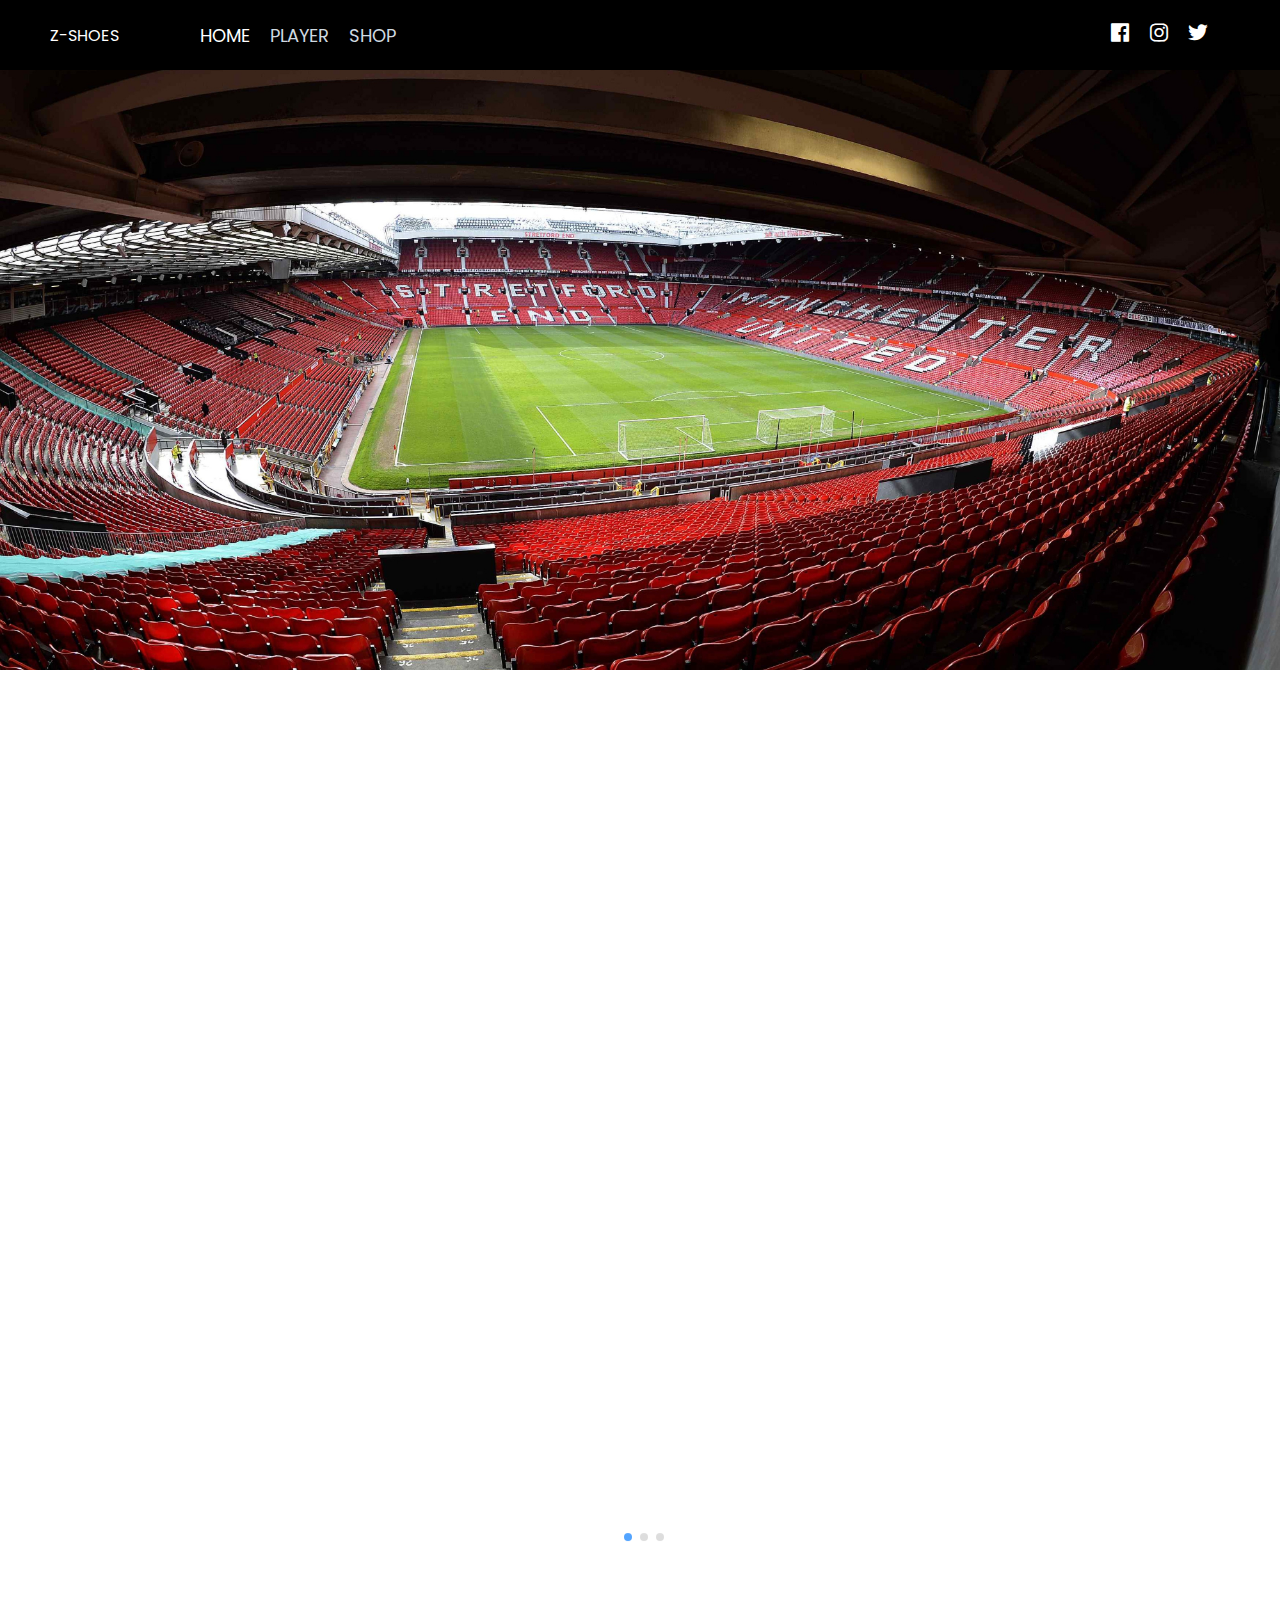
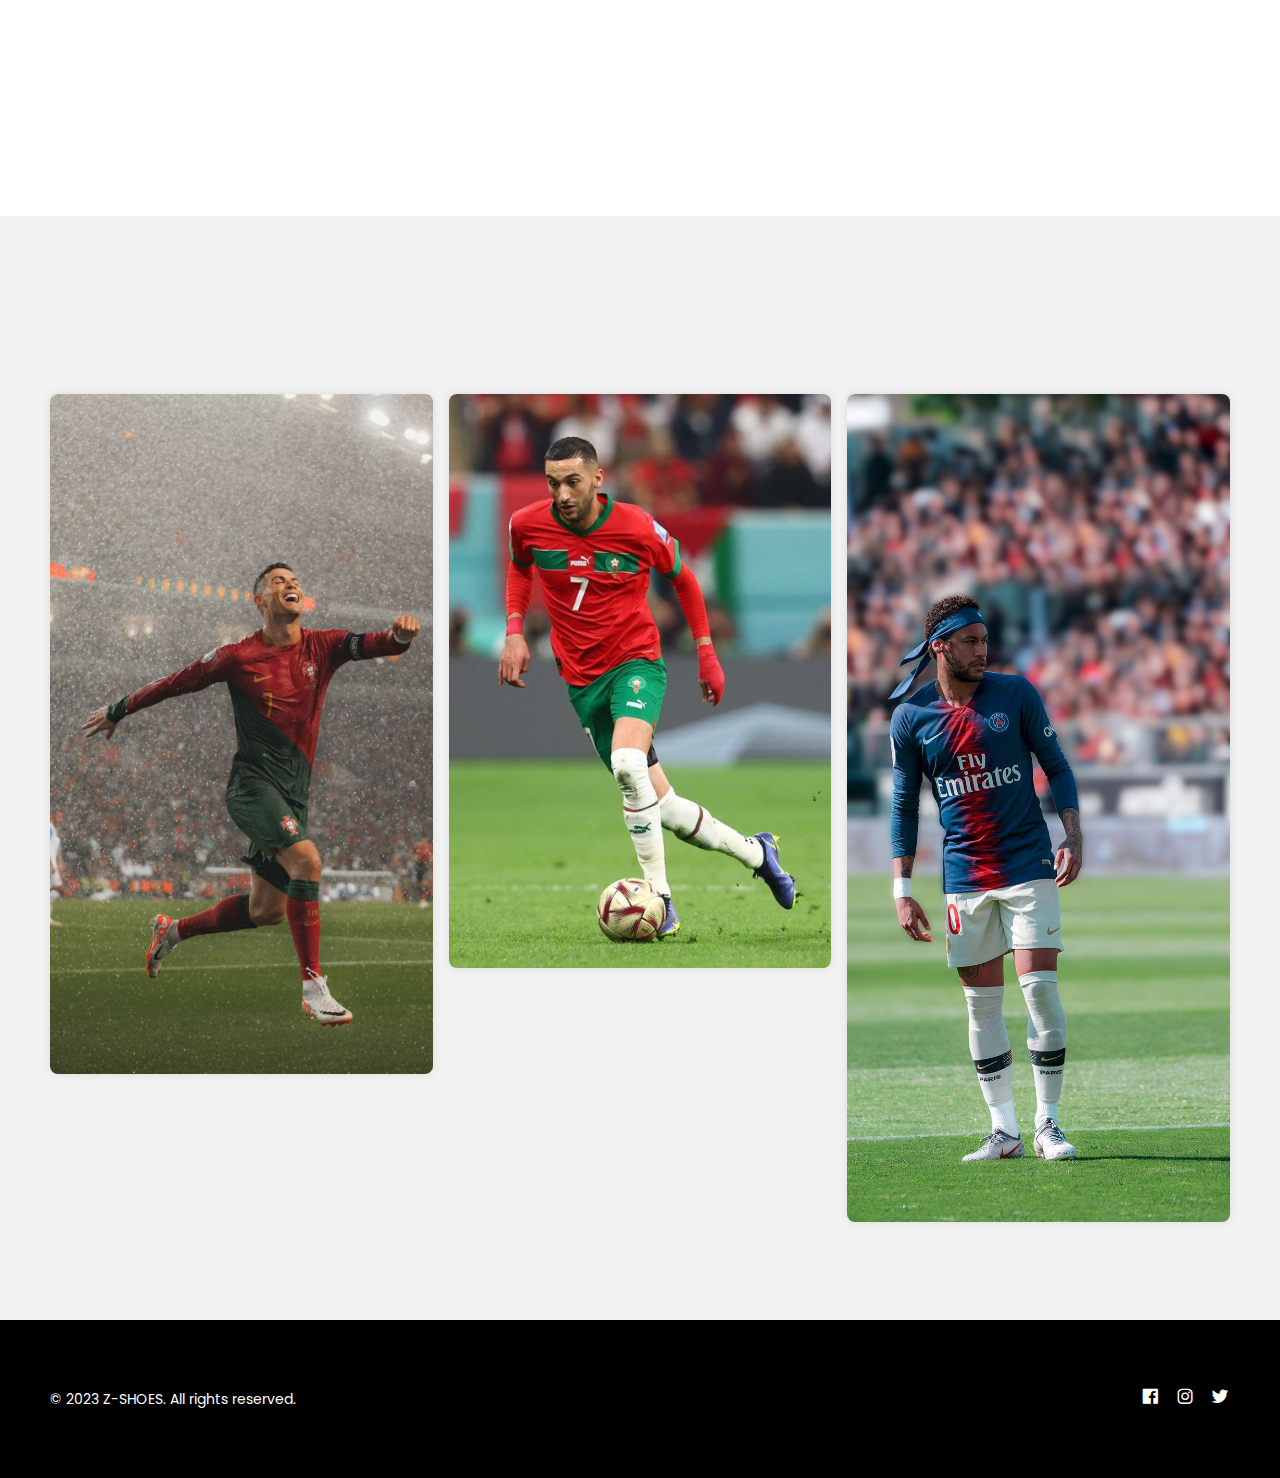
<file: index.html>
<!DOCTYPE html>
<html lang="en">

<head>
    <meta charset="UTF-8">
    <meta http-equiv="X-UA-Compatible" content="IE=edge">
    <meta name="viewport" content="width=device-width, initial-scale=1.0">
    <link rel="stylesheet" href="./css/styles.css">
    <link rel="icon" href="/favicon.ico" type="image/x-icon">
    <meta name="viewport" content="width=device-width, initial-scale=1.0">

    <link href='https://unpkg.com/boxicons@2.1.4/css/boxicons.min.css' rel='stylesheet'>
    <link rel="stylesheet" href="./css/swiper-bundle.min.css">
    <title>Z-SHOES</title>
</head>
<style>
    /* Add styles for the cover image */
    .cover-image {
        height: 600px; /* Adjust the height as needed */
        background-image: url('/images/WALLPAPER.jpg'); /* Set the path to your cover image */
        background-size: cover;
        background-position: center;
    }
</style>
<body > 
    <header>
        <div class="header-left">
            <div class="logo">
                <a href="#">Z-SHOES</a>
            </div>
            <nav>
                
                <ul>
                    <li>
                        <a href="#" class="active">HOME</a>
                    </li>
                    <li>
                        <a href="#PLAYER">PLAYER</a>
                    </li>
                    
                    <li>
                        <a href="./shoping.html">SHOP</a>
                    </li>
                    
                </ul>
                
            </nav>
        </div>
        <div class="header-right">
            <div class="social-icons">
                <a href="https://www.facebook.com"><i class='bx bxl-facebook-square' style='color:#ffffff'></i></a>
                <a href="https://www.instagram.com"><i class='bx bxl-instagram' style='color:#ffffff'></i></a>
                <a href="https://www.twitter.com"><i class='bx bxl-twitter' style='color:#ffffff'></i></a>
            </div>
            <div class="hamburger">
                <div></div>
                <div></div>
                <div></div>
            </div>
        </div>
    </header>

    <div class="cover-image">
        <!-- You can set the background image in your CSS -->
    </div>

       
    <section class="home__container mobile-container">

        <section class="home">
            <div class="home__container container">
                <div class="home__data">
                    <div class="home__content">
                        <div class="home__stars">
                            <i class='bx bxs-star' style='color:#fbff00'></i>
                            <i class='bx bxs-star' style='color:#fbff00'></i>
                            <i class='bx bxs-star' style='color:#fbff00'></i>
                            <i class='bx bxs-star' style='color:#fbff00'></i>
                            <i class='bx bxs-star-half' style='color:#fbff00'></i>
                        </div>

                        <h1 class="home__title">
                            Welcome to your <br>
                            dream shop <br>
                            
                        </h1>

                        <h3 class="home__price"></h3>
                    </div>

                    <a href="/shoping.html" class="home__button">
                        ADD TO CART
                        <i class='bx bx-chevron-right'></i>
                    </a>
                </div>

                <div class="home__images">
                    <div class="home__swiper swiper"  >
                        <div class="swiper-wrapper">
                            <article class="home__article swiper-slide">
                                <img src="./images/bluenike.png" alt="image" class="home__img">
                            </article>

                            <article class="home__article swiper-slide">
                                <img src="./images/rednike.png" alt="image" class="home__img">
                            </article>

                            <article class="home__article swiper-slide">
                                <img src="./images/orangenike.png" alt="image" class="home__img">
                            </article>
                        </div>
                    </div>

                    <div class="swiper-pagination"></div>
                </div>

                <div class="home__info">
                    <img src="./images/LOGO2.png" alt="image" class="home__info-img">

                    <div class="home__info-content">
                        <p class="home__info-description">
                            Lorem ipsum dolor sit amet, consectetur adipiscing elit,
                            sed do eiusmod tempor incididunt ut labore et dolore magna aliqua.
                            Ut enim ad minim veniam, quis nostrud exercitation ullamco laboris nisi
                            ut aliquip ex ea commodo consequat. Duis aute irure dolor in reprehenderit
                            in voluptate velit esse cillum dolore eu fugiat nulla pariatur. Excepteur sint
                            occaecat cupidatat non proident, sunt in culpa qui officia deserunt
                            mollit anim id est laborum.
                        </p>

                        
                    </div>
                </div>
            </div>
        </section>
    </section>

        <section id="PLAYER"  class="players">
            <div class="players__container container">
                <h2 class="players__title">Meet Our Star Players</h2>
                <div class="players__gallery">
                    <img src="/images/Cristiano Ronaldo.jpeg" alt="Player 1" class="players__img">
                    <img src="/images/ziyech.jpeg" alt="Player 2" class="players__img">
                    <img src="/images/Neymar.jpeg" alt="Player 3" class="players__img">
                </div>
            </div>
        </section>
        
    </main>

    <footer>
        <div class="footer__container container">
            <div class="copyright">
                <p>&copy; 2023 Z-SHOES. All rights reserved.</p>
            </div>
            <div class="social-icons-footer">
                <a href="https://www.facebook.com"><i class='bx bxl-facebook-square' style='color:#ffffff'></i></a>
                <a href="https://www.instagram.com"><i class='bx bxl-instagram' style='color:#ffffff'></i></a>
                <a href="https://www.twitter.com"><i class='bx bxl-twitter' style='color:#ffffff'></i></a>
            </div>
        </div>
    </footer>
    
    <!-- GSAP -->
    <script src="/js/gsap.min.js"></script>
    <!-- SWIPER -->
    <script src="/js/swiper-bundle.js"></script>
    <!-- MAIN -->
    <script src="/js/main.js"></script>


    <script>
        hamburger = document.querySelector(".hamburger");
        nav = document.querySelector("nav");
        hamburger.onclick = function() {
            nav.classList.toggle("active");
        }

        document.addEventListener("DOMContentLoaded", function() {
        // Add your animation code here using GSAP
        gsap.from(".home__stars", { opacity: 0, duration: 1, y: -50, stagger: 0.2 });
        gsap.from(".home__title", { opacity: 0, duration: 1, y: -50, delay: 0.5 });
        gsap.from(".home__button", { opacity: 0, duration: 1, y: 50, delay: 1 });
        gsap.from(".home__img", { opacity: 0, duration: 1, scale: 0.5, stagger: 0.2, delay: 1.5 });
        gsap.from(".players__title", { opacity: 0, duration: 1, y: -50, delay: 2 });

        // You can add more animations as needed
    });

    // Toggle navigation on hamburger click
    hamburger = document.querySelector(".hamburger");
    nav = document.querySelector("nav");
    hamburger.onclick = function() {
        nav.classList.toggle("active");
    };
    </script>
</body>

</html>
</file>
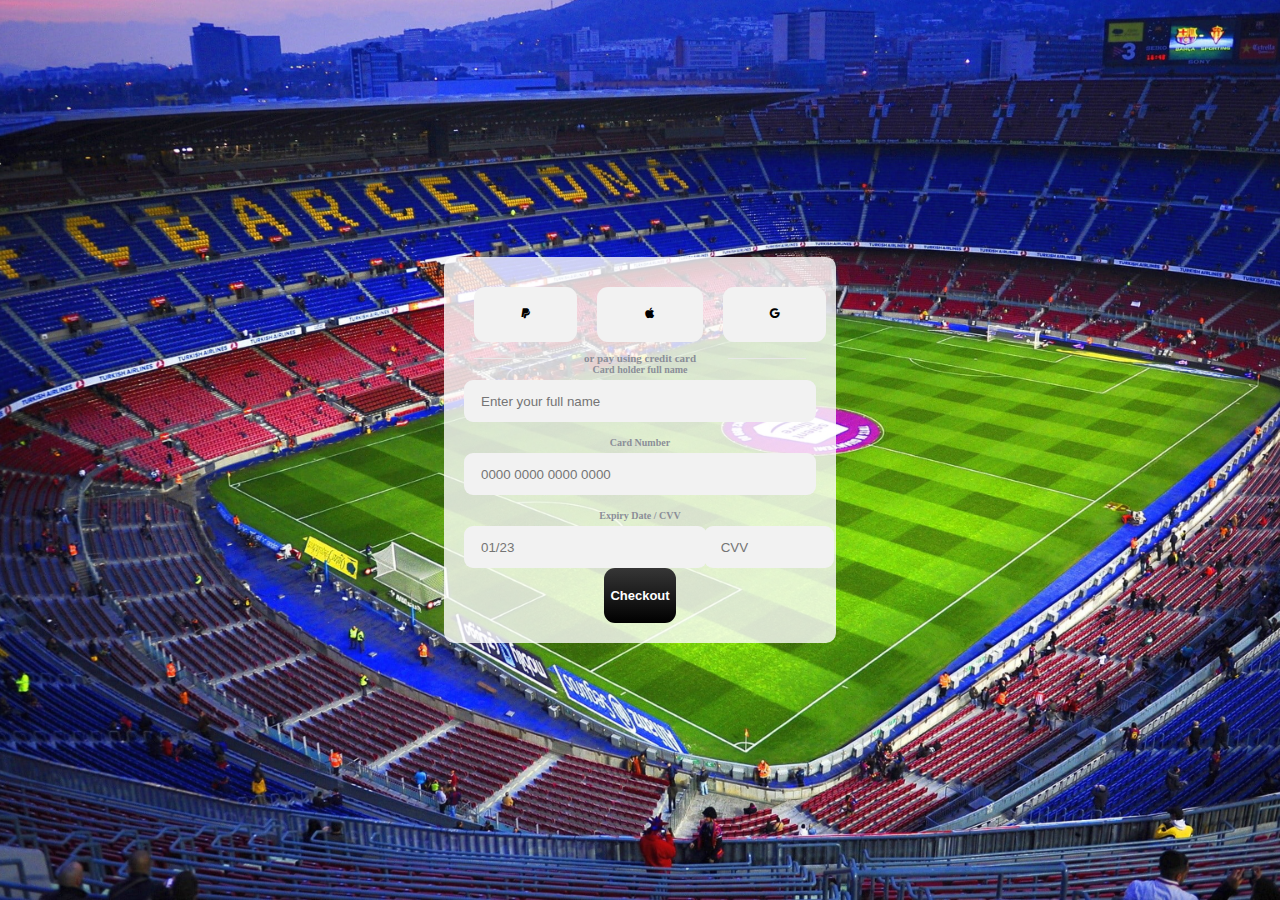
<file: pay.html>
<!DOCTYPE html>
<html lang="en">
<head>
    <meta charset="UTF-8">
    <meta name="viewport" content="width=device-width, initial-scale=1.0">
    <title>Z-SHOES</title>
    <link rel="stylesheet" href="/css/pay.css">
    <link href='https://unpkg.com/boxicons@2.1.4/css/boxicons.min.css' rel='stylesheet'>
</head>
<body>
    <div class="modal">
        <form class="form">
            <div class="payment--options">
                <button name="paypal" type="button">
                    <i class='bx bxl-paypal'></i>
                </button>
                <button name="apple-pay" type="button">
                    <i class='bx bxl-apple'></i>
                </button>
                <button name="google-pay" type="button">
                    <i class='bx bxl-google' ></i>
                </button>
            </div>
            <div class="separator">
                <hr class="line">
                <p>or pay using credit card</p>
                <hr class="line">
            </div>
            <div class="credit-card-info--form">
                <div class="input_container">
                    <label for="card_holder_name" class="input_label">Card holder full name</label>
                    <input id="card_holder_name" class="input_field" type="text" name="card_holder_name" title="Card holder name" placeholder="Enter your full name" required>
                </div>
                <div class="input_container">
                    <label for="card_number" class="input_label">Card Number</label>
                    <input id="card_number" class="input_field" type="number" name="card_number" title="Card number" placeholder="0000 0000 0000 0000" required>
                </div>
                <div class="input_container">
                    <label for="expiry_date" class="input_label">Expiry Date / CVV</label>
                    <div class="split">
                        <input id="expiry_date" class="input_field" type="text" name="expiry_date" title="Expiry Date" placeholder="01/23" required>
                        <input id="cvv" class="input_field" type="number" name="cvv" title="CVV" placeholder="CVV" required>
                    </div>
                </div>
            </div>
            <button class="purchase--btn">Checkout</button>
        </form>
    </div>
</body>
</html>
</file>
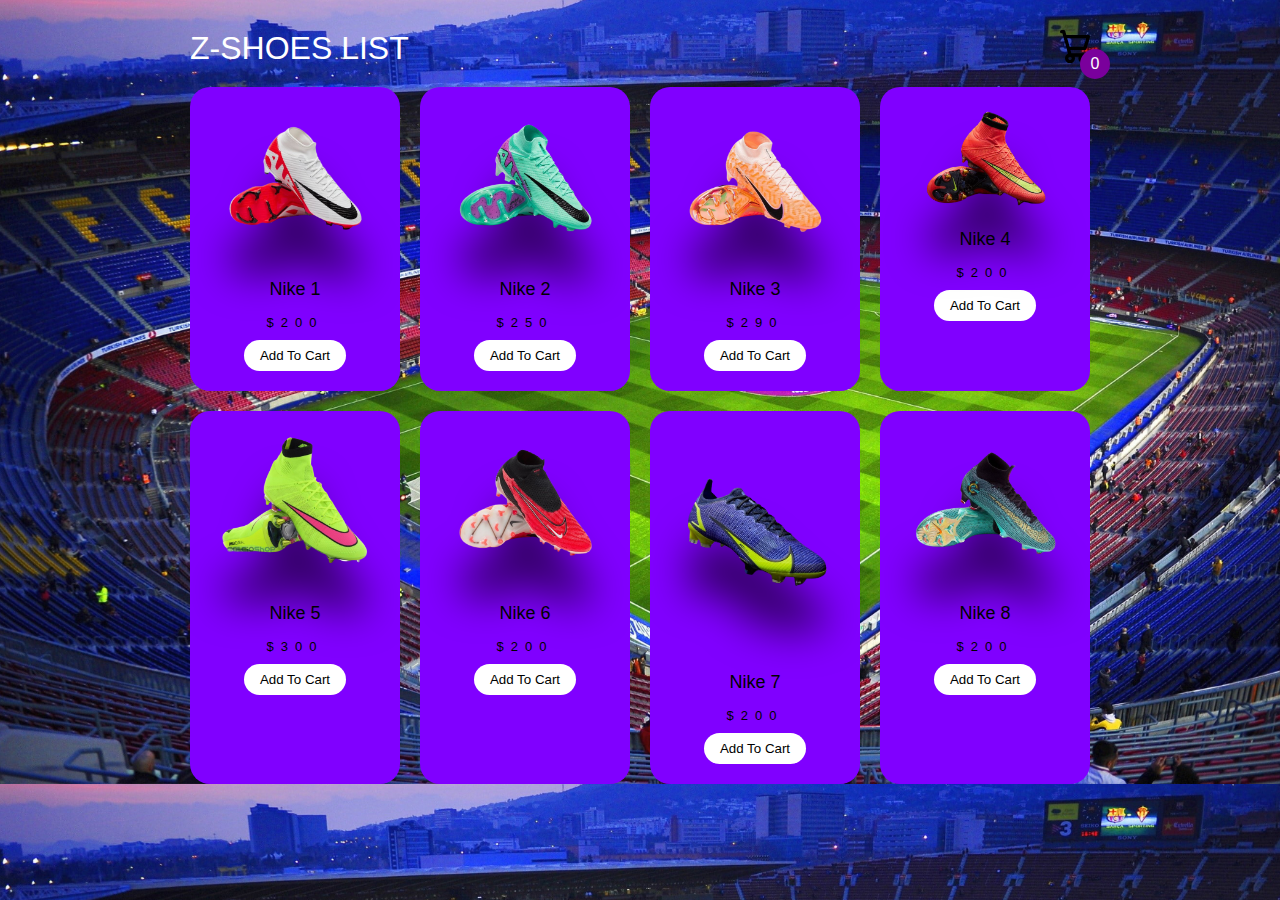
<file: shoping.html>
<!DOCTYPE html>
<html lang="en">
<head>
    <meta charset="UTF-8">
    <meta name="viewport" content="width=device-width, initial-scale=1.0">
    <title>Z-SHOES</title>
    <link rel="stylesheet" href="/css/shoping.css">
</head>
<body class="">
    
    <div class="container">
        <header>
            <div class="title">Z-SHOES LIST</div>
            <div class="icon-cart">
                <svg aria-hidden="true" xmlns="http://www.w3.org/2000/svg" fill="none" viewBox="0 0 18 20">
                    <path stroke="currentColor" stroke-linecap="round" stroke-linejoin="round" stroke-width="2" d="M6 15a2 2 0 1 0 0 4 2 2 0 0 0 0-4Zm0 0h8m-8 0-1-4m9 4a2 2 0 1 0 0 4 2 2 0 0 0 0-4Zm-9-4h10l2-7H3m2 7L3 4m0 0-.792-3H1"/>
                </svg>
                <span>0</span>
            </div>
        </header>
        <div class="listProduct">

        </div>
    </div>
    <div class="cartTab">
        <h1>Shopping Cart</h1>
        <div class="listCart">
            
        </div>
        <div class="btn">
            <button class="close">CLOSE</button>
            <a  href="/pay.html" class="checkOut">Check Out</a>
        </div>
    </div>

    <script src="/js/shoping.js"></script>
</body>
</html>
</file>
<file: css/styles.css>
/* Import de la police depuis Google Fonts */
@import url('https://fonts.googleapis.com/css2?family=Poppins:ital,wght@0,200;0,400;0,500;0,600;0,700;1,400&display=swap');

/* Variables globales */
:root {
    --header-height: 3rem;
    --title-color: hsl(0, 0%, 0%); /* Couleur noire pour le texte */
    --text-color: hsl(0, 0%, 60%);
    --body-color: #ffffff; /* Nouvelle couleur de fond blanche */
    --body-font: "Poppins", sans-serif;
    --h1-font-size: 1.5rem;
    --h3-font-size: 1rem;
    --normal-font-size: .938rem;
    --small-font-size: .813rem;
    --font-regular: 400;
    --font-semi-bold: 600;
    --font-bold: 700;
    --z-tooltip: 10;
    --z-fixed: 100;
}

/* Réinitialisation des styles de base */
* {
    margin: 0;
    padding: 0;
    font-family: var(--body-font);
    text-decoration: none;
    color: var(--body-color);
    list-style: none;
    box-sizing: border-box;
}

body {
    background: var(--body-color);
    
}

/* Ajoutez cette règle CSS pour le main */
main {
    order: -1;
    flex-grow: 1;
}


header {
    height: 70px;
    display: flex;
    align-items: center;
    justify-content: space-between;
    padding: 0 50px;
    background: #000000;
}
header .header-left {
    display: flex;
    align-items: center;
}
header .header-left .logo {
    width: 140px;
}
header .header-left nav {
    margin-left: auto; /* Center the nav links */
}

nav ul {
    display: flex;
    justify-content: space-around; /* Add space between navbar links */
}

/* Add styles for the social icons in the header */
.header-right .social-icons {
    display: flex;
    align-items: center;
    margin-right: 20px; /* Adjust the margin as needed */
}

.header-right .social-icons i {
    font-size: 24px;
    margin-left: 15px;
    transition: color 0.3s;
}

.header-right .social-icons i:hover {
    color: #fbff00;
}
header .header-left nav ul {
    display: flex;
}
nav ul li a {
    display: block;
    color: #cfd9e0;
    font-size: 18px;
    padding: 5px 10px;
    transition: 0.2s;
}
nav ul li a:hover,
nav ul li a.active {
    color: #fff;
}
nav .login-signup {
    display: none;
}
header .header-right {
    display: flex;
    align-items: center;
}


header .header-right .hamburger {
    margin-left: 20px;
    margin-bottom: 0px;
    cursor: pointer;
    display: flex;
    justify-content: center;
    align-items: center;
}
header .header-right .hamburger div {
    width: 30px;
    height: 3px;
    margin: 10px ;
    background: #fff;
}
@media only screen and (max-width: 1000px) {
    header {
        padding: 0 20px;
    }
    header .header-right .hamburger {
        display: block;
    }
    header .header-left nav {
        margin: 0;
        position: absolute;
        top: -100%;
        left: 0;
        width: 100%;
        height: fit-content;
        background-color: #000000;
        padding: 30px;
        transition: 0.3s;
        text-align: center;
        z-index: -1;
    }
    header .header-left nav.active {
        top: 70px;
    }
    header .header-left nav ul {
        display: block;
    }
}
@media only screen and (max-width: 500px) {
    nav .login-signup {
        display: block;
        margin-top: 20px;
    }
    header .header-right .login-signup {
        display: none;
    }
}

.social-icons {
    display: flex;
    align-items: center;
}

.social-icons i {
    margin-left: 15px;
    color: #fff;
    font-size: 24px;
    transition: color 0.3s;
}

.social-icons i:hover {
    cursor: pointer;
    
}

.hamburger {
    cursor: pointer;
    display: none;
}

.hamburger div {
    width: 30px;
    height: 3px;
    margin: 5px 0;
    background: #fff;
}

/* Responsive design pour les petits écrans */
@media only screen and (max-width: 900px) {
    header {
        padding: 0 30px;
    }
}


/* Ajoutez ces règles CSS pour centrer le contenu sur mobile */
/* Ajoutez ces règles CSS pour centrer home__info-description sur mobile */
@media only screen and (max-width: 700px) {
    .home__info-description {
        text-align: center;
        justify-content: center;
    }

    .home__info-content {
        align-items: center;
        text-align: center;
        justify-content: center;
    }



    .home__info {
        text-align: center;
        align-items: center;
    }

    .home__info-content {
        text-align: center;
    }

    .home__info-description {
        margin: 0 auto;
    }



/* Ajoutez ces règles CSS pour déplacer le bouton hamburger au centre sur mobile */

    header {
        flex-direction: column; /* Change la direction de la barre de navigation en colonne */
        align-items: center; /* Centre les éléments horizontalement */
        text-align: center; /* Centre le texte horizontalement */
    }

    header .nav__toggle {
        order: 1; /* Change l'ordre pour déplacer le bouton en haut */
    }

    header nav {
        width: 100%;
        text-align: center;
        order: -1; /* Change l'ordre pour afficher la barre de navigation en bas */
    }
}


/* Contenu principal */
main {
    order: -1;
    flex-grow: 1;
    
}


@media only screen and (max-width: 320px) {
    .container {
        margin-inline: 0;
    }
}

@media screen and (min-width: 1152px) {
    .container {
        margin: 50px auto;
    }
}

/* Styles spécifiques pour la section "home" */
.home__container,
.home__data,
.home__content,
.home__images,
.home__info-content {
    display: grid;
}

.home__container {
    padding-block: 9rem 3rem;
    row-gap: 3rem;
}

.home__data {
    text-align: center;
    row-gap: 3.5rem;
}

.home__content {
    
    row-gap: .75rem;
}

.home__stars {
    display: flex;
    column-gap: .25rem;
    justify-content: center;
}

.home__title {
    font-size: var(--h1-font-size);
    color: var(--title-color);
}

.home__price {
    font-size: var(--h3-font-size);
}

.home__button {
  padding: 17px 40px;
  border-radius: 50px;
  cursor: pointer;
  border: 0;
  background-color: rgb(0, 0, 0);
  box-shadow: rgb(0 0 0 / 5%) 0 0 8px;
  letter-spacing: 1.5px;
  text-transform: uppercase;
  font-size: 15px;
  transition: all 0.5s ease;
}

.home__button:hover{
    letter-spacing: 3px;
  background-color: hsl(261deg 80% 48%);
  color: hsl(0, 0%, 100%);
  box-shadow: rgb(93 24 220) 0px 7px 29px 0px;
}

.home__button i {
    font-size: 1.25rem;
}

.home__button:active {
    letter-spacing: 3px;
    background-color: hsl(261deg 80% 48%);
    color: hsl(0, 0%, 100%);
    box-shadow: rgb(93 24 220) 0px 0px 0px 0px;
    transform: translateY(10px);
    transition: 100ms;
}

.home__images {
    position: relative;
    display: flex;
    align-items: center;
    justify-content: center;
}

.home__swiper {
    width: 100%;
}

.home__swiper .swiper-wrapper {
    display: flex;
}

.home__article {
    flex: 0 0 auto;
    margin: 0 10px;
}

.home__img {
    max-width: 100%;
    height: auto;
}

.home__info {
    display: flex;
    align-items: center;
    column-gap: .75rem;
   
}



.home__info-content {
    row-gap: 1.5rem;
    margin-bottom: 1cm; /* Ajoutez cette ligne pour créer une marge en bas */
}


.home__info-description {
    font-size: var(--small-font-size);
    color: #000;
    margin-bottom: 5px;
}

.home__button-link {
    align-items: center;
    background-image: linear-gradient(144deg,#AF40FF, #5B42F3 50%,#00DDEB);
    border: 0;
    border-radius: 8px;
    box-shadow: rgba(151, 65, 252, 0.2) 0 15px 30px -5px;
    box-sizing: border-box;
    color: #FFFFFF;
    display: flex;
    font-family: Phantomsans, sans-serif;
    font-size: 18px;
    justify-content: center;
    line-height: 1em;
    max-width: 100%;
    min-width: 140px;
    padding: 1px;
    text-decoration: none;
    user-select: none;
    -webkit-user-select: none;
    touch-action: manipulation;
    white-space: nowrap;
    cursor: pointer;
    transition: all .3s;
   }
   
   .home__button-link:active,
   .home__button-link:hover {
    outline: 0;
   }
   
   a span {
    background-color: rgb(5, 6, 45);
    padding: 14px 6px;
    border-radius: 6px;
    width: 100%;
    height: 100%;
    padding-right: 3px;
    transition: 300ms;
   }
   
   a:hover span {
    background: none;
   }
   
   a:active {
    transform: scale(0.9);
   }

.swiper {
    margin-inline: initial;
}

.swiper-pagination-bullets.swiper-pagination-horizontal {
    bottom: -2rem;
}

.swiper-pagination {
    bottom: 10px;
}

.swiper-pagination-bullet {
    width: 10px;
    height: 3px;
    background-color: #fff;
    opacity: 0.7;
    margin: 0 5px;
    transition: background-color 0.3s, width 0.3s, opacity 0.3s;
}

.swiper-pagination-bullet-active {
    width: 20px;
    background-color: #fff;
    opacity: 1;
}

.swiper-pagination-bullet:hover {
    background-color: #fff;
}

/* Styles de la barre de défilement personnalisée */
::-webkit-scrollbar {
    width: .6rem;
    background-color: hsl(0, 0%, 12%);
}

::-webkit-scrollbar-thumb {
    background-color: hsl(0, 0%, 20%);
}

.home__img,
.players__img,
.home__info-img {
    width: 100%;
    height: auto;
    border-radius: 8px;
}

/* Styles spécifiques pour la section "players" */
.players {
    background-color: #f2f2f2;
    padding: 3rem 0;
}

.players__container {
    display: flex;
    flex-direction: column;
    align-items: center;
    text-align: center;
}

.players__title {
    font-size: 2rem;
    color: #333;
    margin-bottom: 2rem;
}

.players__gallery {
    display: grid;
    grid-template-columns: repeat(3, 1fr);
    gap: 1rem;
}

.players__img {
    max-width: 100%;
    height: auto;
    border-radius: 8px;
    box-shadow: 0 0 10px rgba(0, 0, 0, 0.1);
    transition: transform 0.3s ease-in-out;
}

.players__img:hover {
    transform: scale(1.1);
}


/* Styles spécifiques pour la section "footer" */
footer {
    background-color: #000000;
    color: #ffffff;
    padding: 1rem 0;
    text-align: center;
}

.footer__container {
    display: flex;
    justify-content: space-between;
    align-items: center;
}

.copyright {
    font-size: 14px;
}

.social-icons-footer {
    display: flex;
    column-gap: 15px;
}

.social-icons-footer i {
    font-size: 20px;
    transition: color 0.3s;
}

.social-icons-footer i:hover {
    color: #fbff00;
}


/* Media queries pour différentes tailles d'écran */
@media screen and (max-width: 320px) {
    .container {
        margin-inline: column;
    }

    .home__info {
        flex-direction: column;
        row-gap: 2rem;
        text-align: center;
    }

    .home__button-link {
        justify-self: center;
    }
}

@media screen and (min-width: 576px) {
    .home__container {
        grid-template-columns: 400px;
        justify-content: center;
    }
}

@media screen and (min-width: 1023px) {
    .nav {
        height: calc(var(--header-height) + 2rem);
    }

    .nav__close,
    .nav__toggle {
        display: flex;
        align-items: center;
        column-gap: 4rem;
    }

    .nav__list {
        flex-direction: row;
        column-gap: 4rem;
    }

    .nav__social {
        margin: 0;
    }

    .home__container {
        height: 100vh;
        grid-template-columns: 1fr 1fr 1fr;
        align-items: center;
        column-gap: 4rem;
        margin: 50px;
    }

    .home__data {
        text-align: initial;
    }

    .home__stars {
        justify-content: initial;
    }

    .home__button {
        justify-self: flex-start;
    }

    .home__info {
        flex-direction: column;
        margin-top: 0;
        row-gap: 1.25rem;
        align-items: initial;
    }
}

@media screen and (min-width: 1152px) {
    .container {
        margin-inline: auto;
        margin: 50px;
    }

    .home__container {
        height: initial;
        grid-template-columns: repeat(3, 320px);
        justify-content: space-between;
        padding-block: 11rem 4rem;
    }

    .home__data {
        row-gap: 9.5rem;
    }

    .home__stars {
        column-gap: .75rem;
    }

    .home__img {
        width: 300px;
    }

    .home__info-img {
        width: 150px;
    }

    .home__info-description {
        font-size: var(--normal-font-size);
    }

    .home__info-content {
        row-gap: 7.5rem;
    }

    @media screen and (min-width: 1500px) and (min-height: 1032px) {
        .home__container {
            height: 100vh;
            align-items: center;
        }
    }
}



/* Styles CSS pour la navigation mobile */
/* Ajoutez ces règles CSS pour cacher le bouton de hamburger sur les dispositifs PC */
@media only screen and (min-width: 701px) {
    header .header-right .hamburger {
        display: none;
    }

    header .header-left nav {
        position: initial;
        top: auto;
        left: auto;
        width: auto;
        background-color: transparent;
        padding: 0;
        transition: 0s;
        text-align: left;
        z-index: initial;
    }

    header .header-left nav ul {
        display: flex;
    }
}

/* ... Votre contenu existant ... */

/* Styles CSS pour la section "home__img" */
.home__img {
    max-width: 100%;
    height: auto;
}


@media only screen and (max-width: 480px) {
    header {
        padding: 0 15px;
    }

    header nav ul {
        flex-direction: column;
        align-items: center;
    }

    header nav ul li a {
        margin: 10px 0;
    }

    .home__container,
    .home__data,
    .home__content,
    .home__images,
    .home__info-content {
        grid-template-columns: 1fr;
        text-align: center;
    }

    .home__button {
        margin-top: 20px;
    }

    .players__gallery {
        grid-template-columns: 1fr;
    }
}
</file>
<file: css/pay.css>
body {
    display: flex;
    align-items: center;
    justify-content: center;
    height: 100vh;
    margin: 0;
    background-image: url('/images/wallpaperflare.com_wallpaper\ \(1\).jpg'); /* Remplacez le chemin par le chemin réel de votre image */
    background-size: cover;
    background-position: center;
}

.modal {
    text-align: center;
}

.form {
    width: 80%;
    max-width: 400px;
    margin: auto;
    background-color: rgba(255, 255, 255, 0.8); /* Ajoutez une couleur d'arrière-plan pour rendre le formulaire plus lisible si nécessaire */
    padding: 20px;
    border-radius: 10px; /* Ajoutez une bordure arrondie au formulaire si nécessaire */
}

/* Ajoutez le reste de vos styles ici */


.payment--options {
  width: calc(100% - 40px);
  display: grid;
  grid-template-columns: 33% 34% 33%;
  gap: 20px;
  padding: 10px;
}

.payment--options button {
  height: 55px;
  background: #F2F2F2;
  border-radius: 11px;
  padding: 0;
  border: 0;
  outline: none;
}

.payment--options button svg {
  height: 18px;
}

.payment--options button:last-child svg {
  height: 22px;
}

.separator {
  width: calc(100% - 20px);
  display: grid;
  grid-template-columns: 1fr 2fr 1fr;
  gap: 10px;
  color: #8B8E98;
  margin: 0 10px;
}

.separator > p {
  word-break: keep-all;
  display: block;
  text-align: center;
  font-weight: 600;
  font-size: 11px;
  margin: auto;
}

.separator .line {
  display: inline-block;
  width: 100%;
  height: 1px;
  border: 0;
  background-color: #e8e8e8;
  margin: auto;
}

.credit-card-info--form {
  display: flex;
  flex-direction: column;
  gap: 15px;
}

.input_container {
  width: 100%;
  height: fit-content;
  display: flex;
  flex-direction: column;
  gap: 5px;
}

.split {
  display: grid;
  grid-template-columns: 4fr 2fr;
  gap: 15px;
}

.split input {
  width: 100%;
}

.input_label {
  font-size: 10px;
  color: #8B8E98;
  font-weight: 600;
}

.input_field {
  width: auto;
  height: 40px;
  padding: 0 0 0 16px;
  border-radius: 9px;
  outline: none;
  background-color: #F2F2F2;
  border: 1px solid #e5e5e500;
  transition: all 0.3s cubic-bezier(0.15, 0.83, 0.66, 1);
}

.input_field:focus {
  border: 1px solid transparent;
  box-shadow: 0px 0px 0px 2px #242424;
  background-color: transparent;
}

.purchase--btn {
  height: 55px;
  background: #F2F2F2;
  border-radius: 11px;
  border: 0;
  outline: none;
  color: #ffffff;
  font-size: 13px;
  font-weight: 700;
  background: linear-gradient(180deg, #363636 0%, #1B1B1B 50%, #000000 100%);
  box-shadow: 0px 0px 0px 0px #FFFFFF, 0px 0px 0px 0px #000000;
  transition: all 0.3s cubic-bezier(0.15, 0.83, 0.66, 1);
}

.purchase--btn:hover {
  box-shadow: 0px 0px 0px 2px #FFFFFF, 0px 0px 0px 4px #0000003a;
}

/* Reset input number styles */
.input_field::-webkit-outer-spin-button,
.input_field::-webkit-inner-spin-button {
  -webkit-appearance: none;
  margin: 0;
}

.input_field[type=number] {
  --moz-appearance: textfield;
}
</file>
<file: css/shoping.css>
body {
    margin: 0;
    font-family: 'Poppins', sans-serif;
    background-image: url('/images/wallpaperflare.com_wallpaper\ \(1\).jpg'); /* Remplacez le chemin par le chemin réel de votre image */
    background-size: cover;
    background-position: center;
}

.container {
    width: 900px;
    margin: auto;
    max-width: 90vw;
    text-align: center;
    padding-top: 10px;
    transition: transform .5s;
}

svg {
    width: 30px;
}

header {
    display: flex;
    justify-content: space-between;
    align-items: center;
    padding: 20px 0;
}

.icon-cart {
    position: relative;
}

.icon-cart span {
    position: absolute;
    background-color: rgb(122, 0, 156);
    width: 30px;
    height: 30px;
    display: flex;
    justify-content: center;
    align-items: center;
    border-radius: 50%;
    color: #fff;
    top: 50%;
    right: -20px;
}

.title {
    font-size: xx-large;
    color: #fff;
}

.listProduct .item img {
    width: 90%;
    filter: drop-shadow(0 50px 20px #0009);
}

.listProduct {
    display: grid;
    grid-template-columns: repeat(4, 1fr);
    gap: 20px;
}

.listProduct .item {
    background-color: #8000ff;
    padding: 20px;
    border-radius: 20px;
}

.listProduct .item h2 {
    font-weight: 500;
    font-size: large;
}

.listProduct .item .price {
    letter-spacing: 7px;
    font-size: small;
}

.listProduct .item button {
    background-color: #ffffff;
    color: #000000;
    border: none;
    padding: 8px 16px;
    margin-top: 10px;
    border-radius: 20px;
    transition: background-color 0.3s, color 0.3s, transform 0.3s;
}

.listProduct .item button:hover {
    background-color: #000000;
    color: #ffffff;
}

.listProduct .item button:active {
    transform: scale(0.95);
}

/* cart */
.cartTab {
    width: 400px;
    background-color: #7f00ba;
    color: #eee;
    position: fixed;
    top: 0;
    right: -400px;
    bottom: 0;
    display: grid;
    grid-template-rows: 70px 1fr 70px;
    transition: .5s;
}

body.showCart .cartTab {
    right: 0;
}

body.showCart .container {
    transform: translateX(-250px);
}

.cartTab h1 {
    padding: 20px;
    margin: 0;
    font-weight: 300;
}

.cartTab .btn {
    display: grid;
    grid-template-columns: repeat(2, 1fr);
}

.cartTab button {
    background-color: #00cae9;
    border: none;
    font-family: 'Poppins', sans-serif;
    font-weight: 500;
    cursor: pointer;
}

.cartTab button:hover {
    background-color: #6c0091;
    color: #fff;
}

.cartTab button:active {
    transform: scale(0.95);
}

.cartTab .close {
    background-color: #eee;
}

.listCart .item img {
    width: 100%;
}

.listCart .item {
    display: grid;
    grid-template-columns: 70px 150px 50px 1fr;
    gap: 10px;
    text-align: center;
    align-items: center;
}

.listCart .quantity span {
    display: inline-block;
    width: 25px;
    height: 25px;
    background-color: #eee;
    border-radius: 50%;
    color: #555;
    cursor: pointer;
    transition: background-color 0.3s, color 0.3s;
}

.listCart .quantity span:hover {
    background-color: #555;
    color: #fff;
}

.listCart .quantity span:nth-child(2) {
    background-color: transparent;
    color: #eee;
    cursor: auto;
}

.listCart .item:nth-child(even) {
    background-color: #eee1;
}

.listCart {
    overflow: auto;
}

.listCart::-webkit-scrollbar {
    width: 0;
}


.checkOut{
    color: #fff;
    text-decoration: none;
    align-items: center;
    justify-content: center;
    padding: 30px;
}

.checkOut:hover{
    background-color: #00cae9;
}
@media only screen and (max-width: 992px) {
    .listProduct {
        grid-template-columns: repeat(3, 1fr);
    }
}

/* mobile */
@media only screen and (max-width: 768px) {
    .listProduct {
        grid-template-columns: repeat(2, 1fr);
    }
}
</file>
